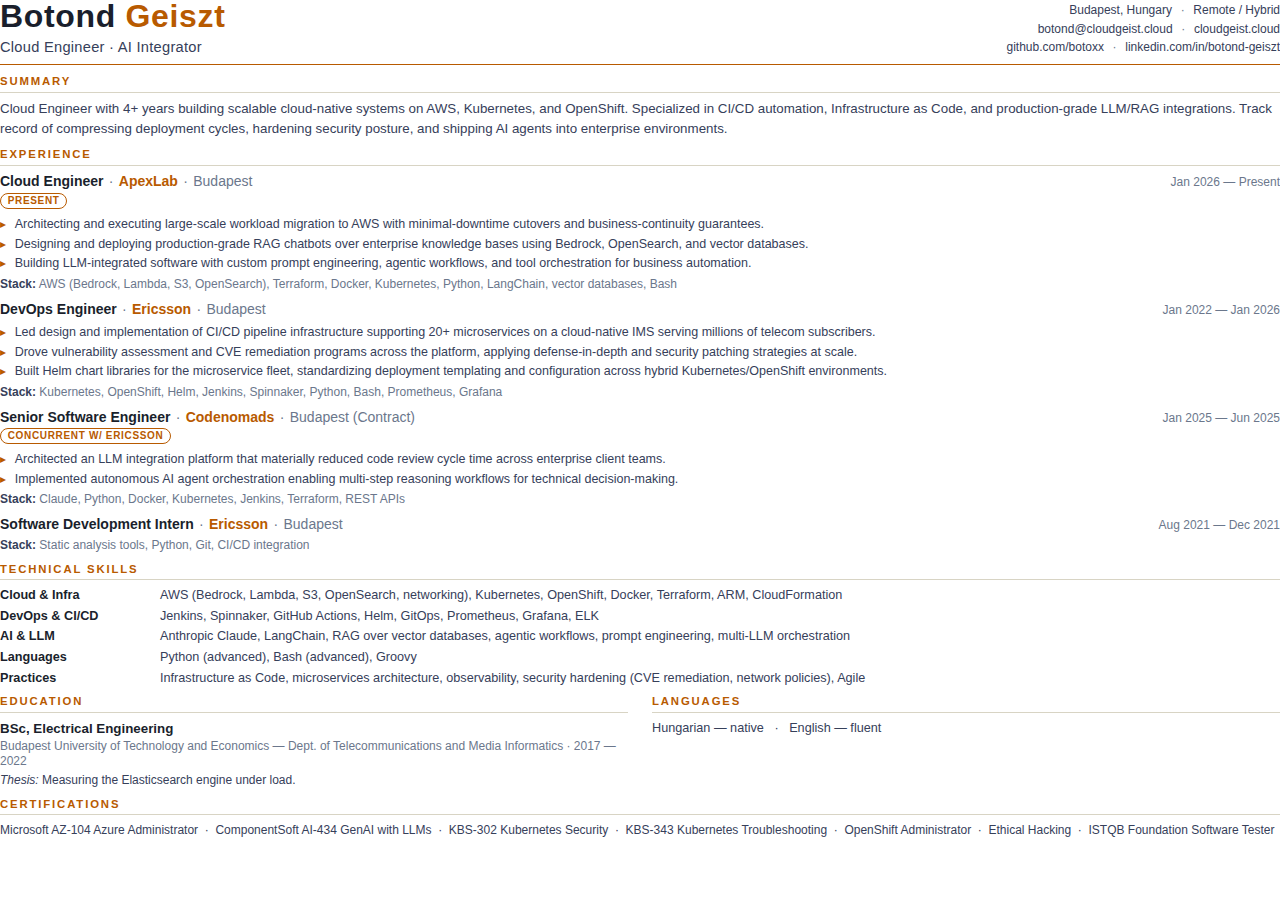
<file: cv/cv.html>
<!doctype html>
<html lang="en">
<head>
<meta charset="utf-8">
<title>Botond Geiszt — Cloud Engineer · AI Integrator</title>
<meta name="author" content="Botond Geiszt">
<style>
  /* ---------- page ---------- */
  @page {
    size: A4;
    margin: 11mm 12mm 10mm 12mm;
  }

  /* ---------- reset & base ---------- */
  *, *::before, *::after { box-sizing: border-box; }
  html, body { margin: 0; padding: 0; }
  body {
    font-family: "Inter", "Helvetica Neue", "Helvetica", "Arial", sans-serif;
    font-size: 9.4pt;
    line-height: 1.32;
    color: #1a1f2c;
    -webkit-print-color-adjust: exact;
    print-color-adjust: exact;
  }

  :root {
    --fg-0: #1a1f2c;
    --fg-1: #36405a;
    --fg-2: #6b778c;
    --rule: #d8d4c4;
    --rule-strong: #b85a00;
    --accent: #b85a00;          /* burnt amber on paper, matches site brand */
    --accent-soft: #fdf6ec;
  }

  a { color: inherit; text-decoration: none; }
  ul { margin: 0; padding: 0; list-style: none; }
  p { margin: 0; }

  /* ---------- header ---------- */
  .header {
    display: flex;
    align-items: flex-end;
    justify-content: space-between;
    padding-bottom: 5pt;
    margin-bottom: 7pt;
    border-bottom: 1.2pt solid var(--rule-strong);
  }
  .name {
    font-size: 24pt;
    font-weight: 700;
    letter-spacing: 0.5pt;
    line-height: 1.05;
    color: var(--fg-0);
  }
  .name .last { color: var(--accent); }
  .role {
    margin-top: 3pt;
    font-size: 11pt;
    font-weight: 500;
    color: var(--fg-1);
    letter-spacing: 0.2pt;
  }
  .contact {
    text-align: right;
    font-size: 9pt;
    color: var(--fg-1);
    line-height: 1.55;
  }
  .contact .row { white-space: nowrap; }
  .contact .sep { color: var(--fg-2); padding: 0 4pt; }

  /* ---------- sections ---------- */
  section { margin-top: 6pt; }
  section:first-of-type { margin-top: 0; }
  h2 {
    font-size: 8.5pt;
    font-weight: 700;
    text-transform: uppercase;
    letter-spacing: 1.4pt;
    color: var(--accent);
    margin: 0 0 5pt 0;
    padding-bottom: 2pt;
    border-bottom: 0.5pt solid var(--rule);
  }

  /* ---------- summary ---------- */
  .summary p {
    color: var(--fg-1);
    font-size: 10pt;
    line-height: 1.5;
  }

  /* ---------- experience ---------- */
  .role-block { margin-bottom: 5pt; page-break-inside: avoid; }
  .role-block:last-child { margin-bottom: 0; }

  .role-head {
    display: flex;
    justify-content: space-between;
    align-items: baseline;
    gap: 10pt;
  }
  .role-title {
    font-size: 10.5pt;
    font-weight: 700;
    color: var(--fg-0);
  }
  .role-title .org { color: var(--accent); font-weight: 700; }
  .role-title .sep { color: var(--fg-2); padding: 0 4pt; font-weight: 400; }
  .role-meta {
    font-size: 9pt;
    color: var(--fg-2);
    white-space: nowrap;
    font-variant-numeric: tabular-nums;
  }
  .role-tags {
    margin-top: 1pt;
    font-size: 9pt;
    color: var(--fg-2);
    font-style: italic;
  }
  .role-tags .pill {
    display: inline-block;
    padding: 0.5pt 5pt;
    margin-right: 4pt;
    border: 0.5pt solid var(--rule-strong);
    border-radius: 8pt;
    color: var(--accent);
    font-style: normal;
    font-weight: 600;
    font-size: 7.5pt;
    letter-spacing: 0.5pt;
    text-transform: uppercase;
    vertical-align: 1pt;
  }

  ul.bullets {
    margin: 4pt 0 3pt 0;
    padding-left: 11pt;
    list-style: none;
  }
  ul.bullets li {
    position: relative;
    padding-left: 0;
    margin-bottom: 1.5pt;
    color: var(--fg-1);
    line-height: 1.42;
  }
  ul.bullets li::before {
    content: "▸";
    color: var(--accent);
    position: absolute;
    left: -11pt;
    top: 0;
    font-size: 9pt;
  }

  .stack {
    margin-top: 3pt;
    font-size: 9pt;
    color: var(--fg-2);
  }
  .stack .label {
    color: var(--fg-1);
    font-weight: 600;
  }

  /* ---------- skills ---------- */
  .skills-grid {
    display: grid;
    grid-template-columns: 110pt 1fr;
    row-gap: 3pt;
    column-gap: 10pt;
    font-size: 9.5pt;
  }
  .skills-grid .label {
    font-weight: 600;
    color: var(--fg-0);
  }
  .skills-grid .value {
    color: var(--fg-1);
  }

  /* ---------- two-column row ---------- */
  .two-col {
    display: grid;
    grid-template-columns: 1fr 1fr;
    column-gap: 18pt;
  }
  .two-col h2 { margin-top: 0; }

  /* ---------- education / certs ---------- */
  .edu-line {
    font-size: 10pt;
    color: var(--fg-0);
  }
  .edu-line .school { font-weight: 600; }
  .edu-meta {
    font-size: 9pt;
    color: var(--fg-2);
    margin-top: 1pt;
  }
  .edu-thesis {
    font-size: 9pt;
    color: var(--fg-1);
    margin-top: 2pt;
  }

  .cert-line {
    font-size: 9pt;
    color: var(--fg-1);
    line-height: 1.45;
    text-align: justify;
    text-align-last: left;
  }

  /* ---------- languages ---------- */
  .languages {
    font-size: 9.5pt;
    color: var(--fg-1);
  }

  /* ---------- selected projects ---------- */
  .projects-grid {
    display: grid;
    grid-template-columns: 1fr 1fr;
    column-gap: 14pt;
    row-gap: 6pt;
  }
  .project { font-size: 9.5pt; }
  .project .ptitle {
    font-weight: 600;
    color: var(--fg-0);
  }
  .project .pmeta {
    color: var(--fg-2);
    font-size: 9pt;
    margin-top: 0pt;
  }
  .project .presult {
    color: var(--fg-1);
    margin-top: 1pt;
    line-height: 1.4;
  }

  /* ---------- footer note ---------- */
  .footnote {
    margin-top: 10pt;
    text-align: center;
    font-size: 7.5pt;
    color: var(--fg-2);
    letter-spacing: 0.4pt;
  }
</style>
</head>
<body>

  <header class="header">
    <div>
      <div class="name">Botond <span class="last">Geiszt</span></div>
      <div class="role">Cloud Engineer · AI Integrator</div>
    </div>
    <div class="contact">
      <div class="row">Budapest, Hungary <span class="sep">·</span> Remote / Hybrid</div>
      <div class="row">botond@cloudgeist.cloud <span class="sep">·</span> cloudgeist.cloud</div>
      <div class="row">github.com/botoxx <span class="sep">·</span> linkedin.com/in/botond-geiszt</div>
    </div>
  </header>

  <section class="summary">
    <h2>Summary</h2>
    <p>
      Cloud Engineer with 4+ years building scalable cloud-native systems on AWS, Kubernetes, and
      OpenShift. Specialized in CI/CD automation, Infrastructure as Code, and production-grade
      LLM/RAG integrations. Track record of compressing deployment cycles, hardening security
      posture, and shipping AI agents into enterprise environments.
    </p>
  </section>

  <section>
    <h2>Experience</h2>

    <div class="role-block">
      <div class="role-head">
        <div class="role-title"><span>Cloud Engineer</span><span class="sep">·</span><span class="org">ApexLab</span><span class="sep">·</span><span style="font-weight:400;color:var(--fg-2)">Budapest</span></div>
        <div class="role-meta">Jan 2026 — Present</div>
      </div>
      <div class="role-tags"><span class="pill">Present</span></div>
      <ul class="bullets">
        <li>Architecting and executing large-scale workload migration to AWS with minimal-downtime cutovers and business-continuity guarantees.</li>
        <li>Designing and deploying production-grade RAG chatbots over enterprise knowledge bases using Bedrock, OpenSearch, and vector databases.</li>
        <li>Building LLM-integrated software with custom prompt engineering, agentic workflows, and tool orchestration for business automation.</li>
      </ul>
      <div class="stack"><span class="label">Stack:</span> AWS (Bedrock, Lambda, S3, OpenSearch), Terraform, Docker, Kubernetes, Python, LangChain, vector databases, Bash</div>
    </div>

    <div class="role-block">
      <div class="role-head">
        <div class="role-title"><span>DevOps Engineer</span><span class="sep">·</span><span class="org">Ericsson</span><span class="sep">·</span><span style="font-weight:400;color:var(--fg-2)">Budapest</span></div>
        <div class="role-meta">Jan 2022 — Jan 2026</div>
      </div>
      <ul class="bullets">
        <li>Led design and implementation of CI/CD pipeline infrastructure supporting 20+ microservices on a cloud-native IMS serving millions of telecom subscribers.</li>
        <li>Drove vulnerability assessment and CVE remediation programs across the platform, applying defense-in-depth and security patching strategies at scale.</li>
        <li>Built Helm chart libraries for the microservice fleet, standardizing deployment templating and configuration across hybrid Kubernetes/OpenShift environments.</li>
      </ul>
      <div class="stack"><span class="label">Stack:</span> Kubernetes, OpenShift, Helm, Jenkins, Spinnaker, Python, Bash, Prometheus, Grafana</div>
    </div>

    <div class="role-block">
      <div class="role-head">
        <div class="role-title"><span>Senior Software Engineer</span><span class="sep">·</span><span class="org">Codenomads</span><span class="sep">·</span><span style="font-weight:400;color:var(--fg-2)">Budapest (Contract)</span></div>
        <div class="role-meta">Jan 2025 — Jun 2025</div>
      </div>
      <div class="role-tags"><span class="pill">Concurrent w/ Ericsson</span></div>
      <ul class="bullets">
        <li>Architected an LLM integration platform that materially reduced code review cycle time across enterprise client teams.</li>
        <li>Implemented autonomous AI agent orchestration enabling multi-step reasoning workflows for technical decision-making.</li>
      </ul>
      <div class="stack"><span class="label">Stack:</span> Claude, Python, Docker, Kubernetes, Jenkins, Terraform, REST APIs</div>
    </div>

    <div class="role-block">
      <div class="role-head">
        <div class="role-title"><span>Software Development Intern</span><span class="sep">·</span><span class="org">Ericsson</span><span class="sep">·</span><span style="font-weight:400;color:var(--fg-2)">Budapest</span></div>
        <div class="role-meta">Aug 2021 — Dec 2021</div>
      </div>
      <div class="stack"><span class="label">Stack:</span> Static analysis tools, Python, Git, CI/CD integration</div>
    </div>
  </section>

  <section>
    <h2>Technical Skills</h2>
    <div class="skills-grid">
      <div class="label">Cloud &amp; Infra</div>
      <div class="value">AWS (Bedrock, Lambda, S3, OpenSearch, networking), Kubernetes, OpenShift, Docker, Terraform, ARM, CloudFormation</div>

      <div class="label">DevOps &amp; CI/CD</div>
      <div class="value">Jenkins, Spinnaker, GitHub Actions, Helm, GitOps, Prometheus, Grafana, ELK</div>

      <div class="label">AI &amp; LLM</div>
      <div class="value">Anthropic Claude, LangChain, RAG over vector databases, agentic workflows, prompt engineering, multi-LLM orchestration</div>

      <div class="label">Languages</div>
      <div class="value">Python (advanced), Bash (advanced), Groovy</div>

      <div class="label">Practices</div>
      <div class="value">Infrastructure as Code, microservices architecture, observability, security hardening (CVE remediation, network policies), Agile</div>
    </div>
  </section>

  <section class="two-col">
    <div>
      <h2>Education</h2>
      <div class="edu-line"><span class="school">BSc, Electrical Engineering</span></div>
      <div class="edu-meta">Budapest University of Technology and Economics — Dept. of Telecommunications and Media Informatics · 2017 — 2022</div>
      <div class="edu-thesis"><em>Thesis:</em> Measuring the Elasticsearch engine under load.</div>
    </div>
    <div>
      <h2>Languages</h2>
      <div class="languages">
        Hungarian — native &nbsp; · &nbsp; English — fluent
      </div>
    </div>
  </section>

  <section>
    <h2>Certifications</h2>
    <p class="cert-line">
      Microsoft AZ-104 Azure Administrator &nbsp;·&nbsp;
      ComponentSoft AI-434 GenAI with LLMs &nbsp;·&nbsp;
      KBS-302 Kubernetes Security &nbsp;·&nbsp;
      KBS-343 Kubernetes Troubleshooting &nbsp;·&nbsp;
      OpenShift Administrator &nbsp;·&nbsp;
      Ethical Hacking &nbsp;·&nbsp;
      ISTQB Foundation Software Tester
    </p>
  </section>

</body>
</html>
</file>
